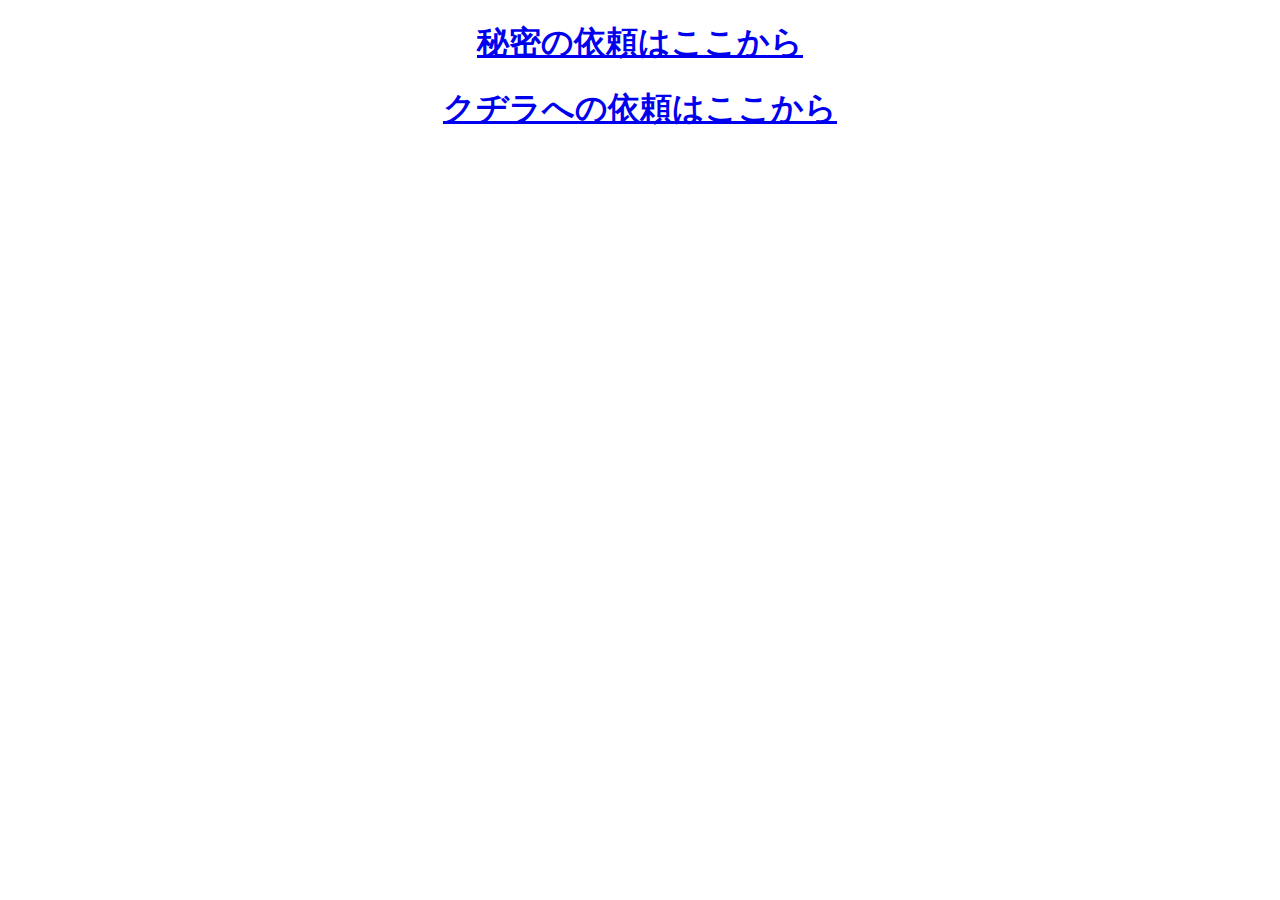
<file: index.html>
<!DOCTYPE html>
<html lang="jp">

<head>
    <meta charset="UTF-8">
    <meta name="viewport" content="width=device-width, initial-scale=1.0">
    <title>Document</title>
</head>

<body>
    <div align="center">
        <h1>
            <a href="VampireHunterRequest.html" class="btn">秘密の依頼はここから</a>
        </h1>
        <h1>
            <a href="kudiraindex.html" class="btn">クヂラへの依頼はここから</a>
        </h1>
    </div>
</body>

</html>
</file>
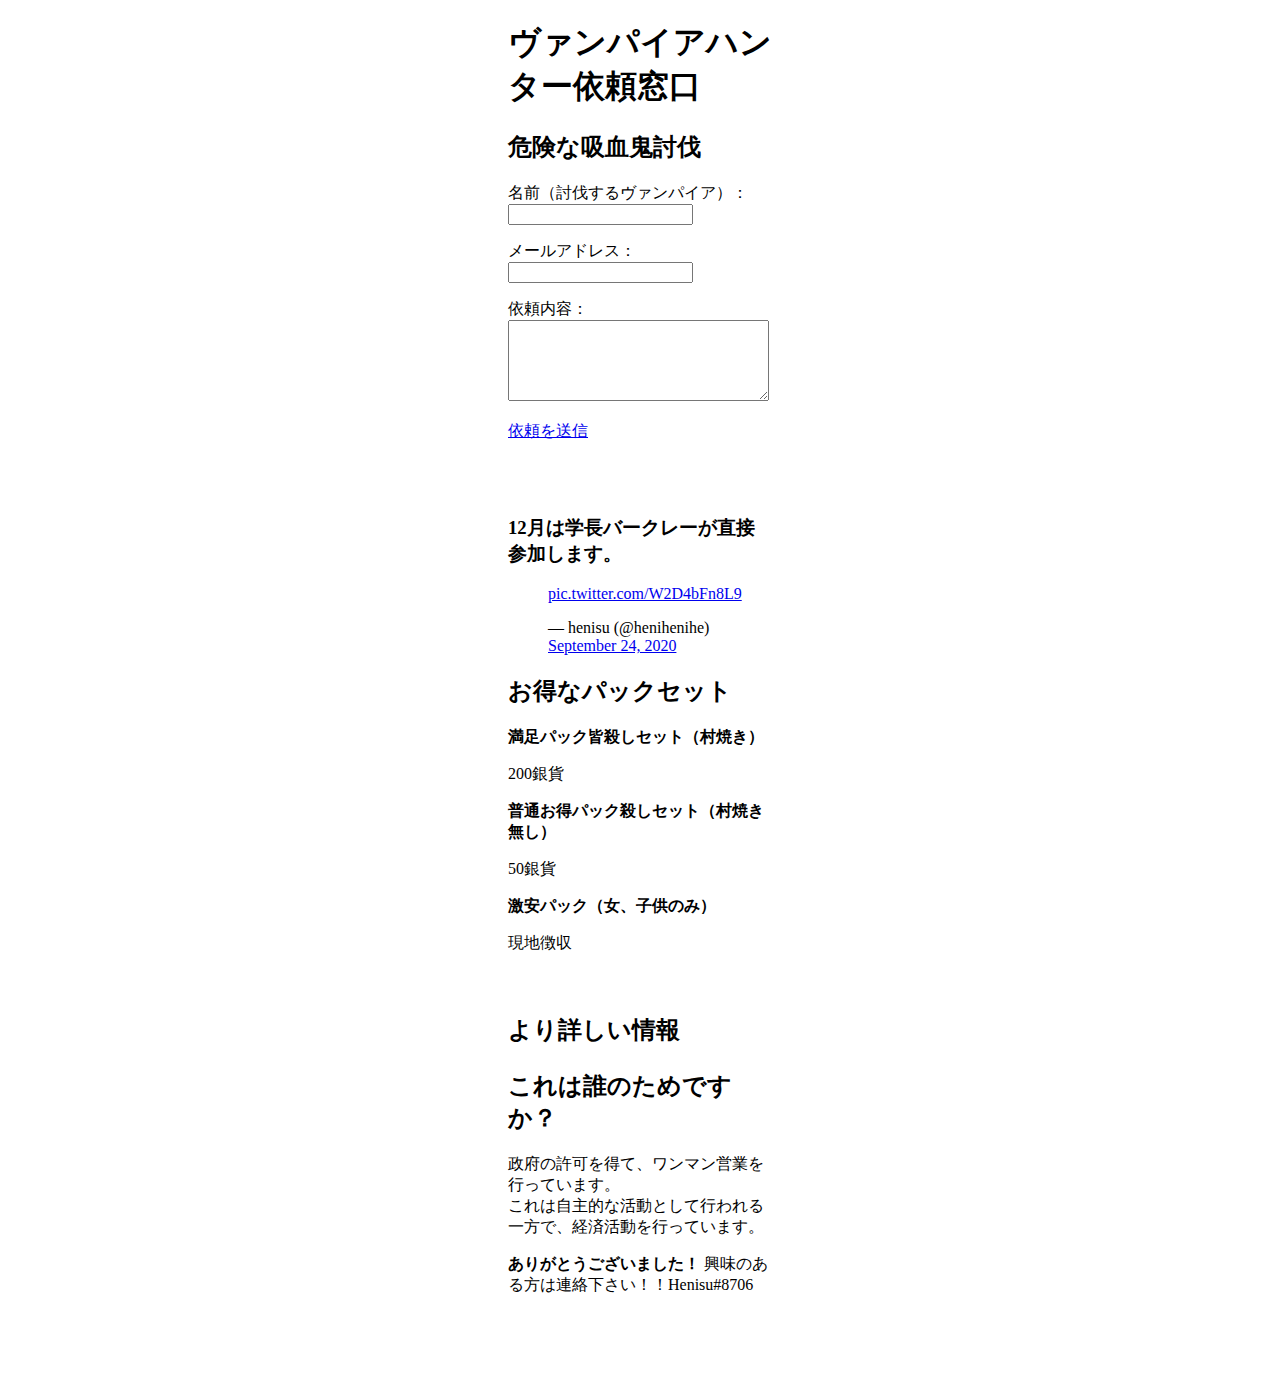
<file: Vampire Hunter Request.html>
<!DOCTYPE html>
<html lang="jp">

<head>
    <meta charset="UTF-8">
    <meta name="viewport" content="width=device-width, initial-scale=1.0">
    <title>ヴァンパイア殺し</title>
</head>

<body>
    <div style="margin-left:500px;margin-right:500px">

        <h1>ヴァンパイアハンター依頼窓口</h1>
        <h2>危険な吸血鬼討伐</h2>

        <form action="#" method="post">
            <p>名前（討伐するヴァンパイア）：<br>
                <input type="text" name="name"></p>
            <p>メールアドレス：<br>
                <input type="text" name="mail"></p>
            <p>依頼内容：<br>
                <textarea name="comment" cols="30" rows="5"></textarea></p>
        </form>

        <a href="https://www.youtube.com/watch?v=m_ZW1mxGh0s" class="btn">依頼を送信</a>

        <br>
        <br>
        <br>
        <br>


        <h3>
            12月は学長バークレーが直接参加します。
        </h3>


        <p>
        <blockquote class="twitter-tweet">
            <p lang="und" dir="ltr"><a href="https://t.co/W2D4bFn8L9">pic.twitter.com/W2D4bFn8L9</a></p>&mdash; henisu
            (@henihenihe) <a
                href="https://twitter.com/henihenihe/status/1309231858475888640?ref_src=twsrc%5Etfw">September 24,
                2020</a>
        </blockquote>

        <script async src="https://platform.twitter.com/widgets.js" charset="utf-8"></script>
        </p>

        <h2>お得なパックセット</h2>
        <p>
            <b>
                満足パック皆殺しセット（村焼き）
            </b>
        </p>
        200銀貨
        <p>
            <b>
                普通お得パック殺しセット（村焼き無し）
            </b>
        </p>
        50銀貨
        <p>
            <b>
                激安パック（女、子供のみ）
            </b>
        </p>
        現地徴収
        <br>
        <br>
        <br>

        <h2>
            <p>より詳しい情報</p>
            これは誰のためですか？
        </h2>
        政府の許可を得て、ワンマン営業を行っています。<br>
        これは自主的な活動として行われる一方で、経済活動を行っています。

        <p>
            <b>
                ありがとうございました！
            </b>
            興味のある方は連絡下さい！！Henisu#8706
        </p>
        <br>
        <br>
        <br>
    </div>

</body>

</html>
</file>
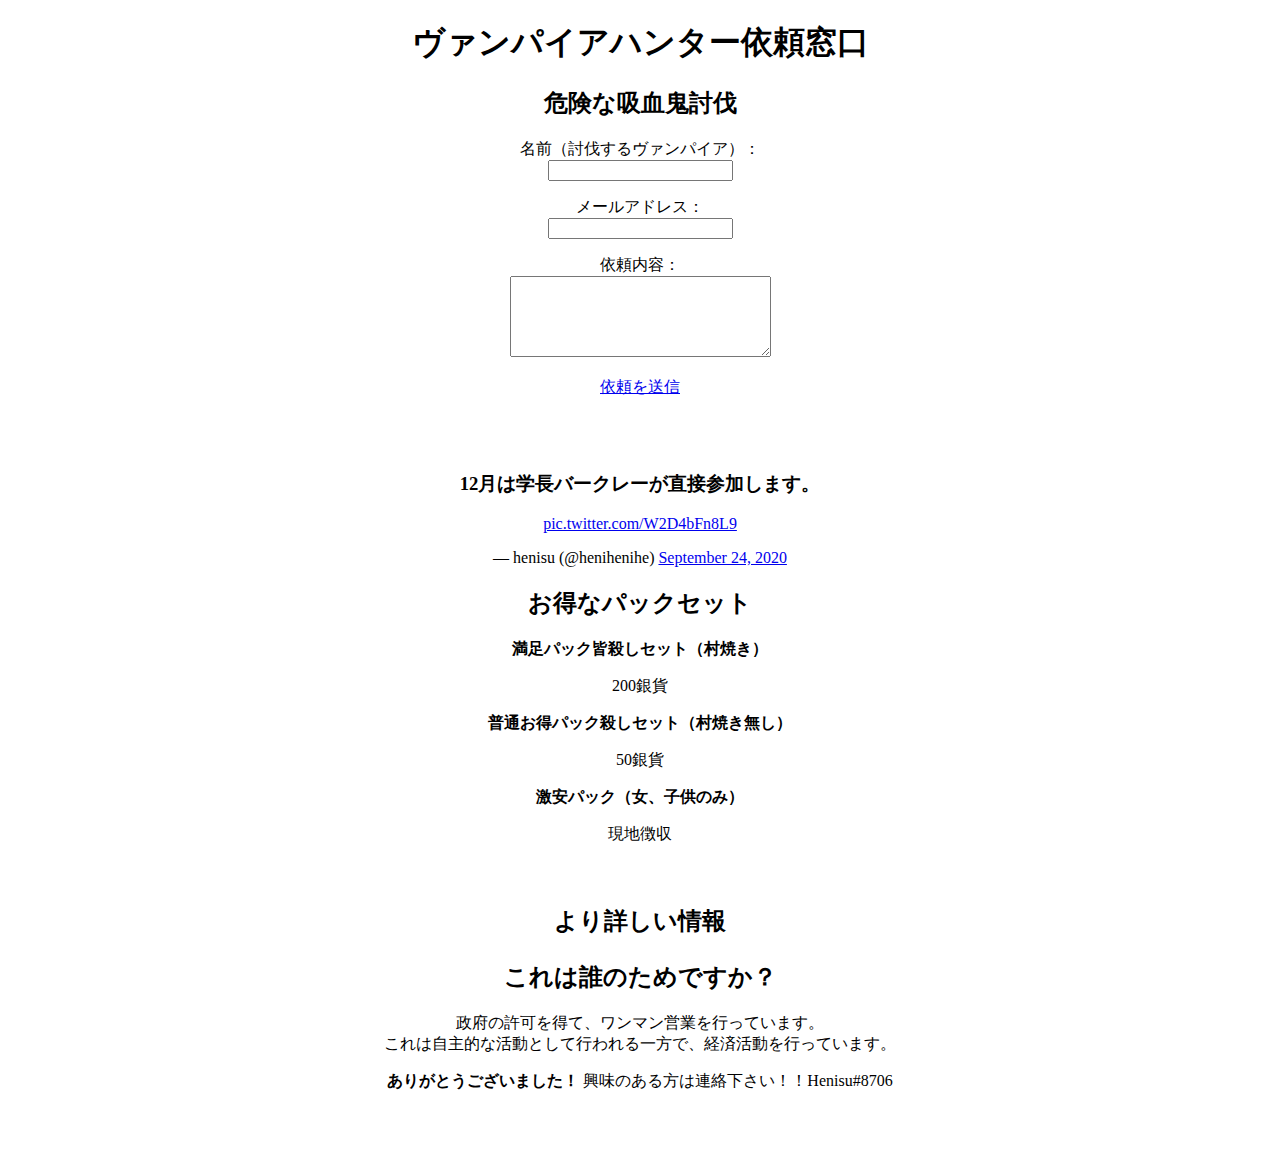
<file: VampireHunterRequest.html>
<!DOCTYPE html>
<html lang="jp">

<head>
    <meta charset="UTF-8">
    <meta name="viewport" content="width=device-width, initial-scale=1.0">
    <title>ヴァンパイア殺し</title>
</head>

<body>
    <div align="center">
        <h1>ヴァンパイアハンター依頼窓口</h1>
        <h2>危険な吸血鬼討伐</h2>

        <form action="#" method="post">
            <p>名前（討伐するヴァンパイア）：<br>
                <input type="text" name="name"></p>
            <p>メールアドレス：<br>
                <input type="text" name="mail"></p>
            <p>依頼内容：<br>
                <textarea name="comment" cols="30" rows="5"></textarea></p>
        </form>

        <a href="https://www.youtube.com/watch?v=m_ZW1mxGh0s" class="btn">依頼を送信</a>

        <br>
        <br>
        <br>
        <br>


        <h3>
            12月は学長バークレーが直接参加します。
        </h3>


        <p>
        <blockquote class="twitter-tweet">
            <p lang="und" dir="ltr"><a href="https://t.co/W2D4bFn8L9">pic.twitter.com/W2D4bFn8L9</a></p>&mdash; henisu
            (@henihenihe) <a
                href="https://twitter.com/henihenihe/status/1309231858475888640?ref_src=twsrc%5Etfw">September 24,
                2020</a>
        </blockquote>

        <script async src="https://platform.twitter.com/widgets.js" charset="utf-8"></script>
        </p>

        <h2>お得なパックセット</h2>
        <p>
            <b>
                満足パック皆殺しセット（村焼き）
            </b>
        </p>
        200銀貨
        <p>
            <b>
                普通お得パック殺しセット（村焼き無し）
            </b>
        </p>
        50銀貨
        <p>
            <b>
                激安パック（女、子供のみ）
            </b>
        </p>
        現地徴収
        <br>
        <br>
        <br>

        <h2>
            <p>より詳しい情報</p>
            これは誰のためですか？
        </h2>
        政府の許可を得て、ワンマン営業を行っています。<br>
        これは自主的な活動として行われる一方で、経済活動を行っています。

        <p>
            <b>
                ありがとうございました！
            </b>
            興味のある方は連絡下さい！！Henisu#8706
        </p>
        <br>
        <br>
        <br>

    </div>

</body>

</html>
</file>
